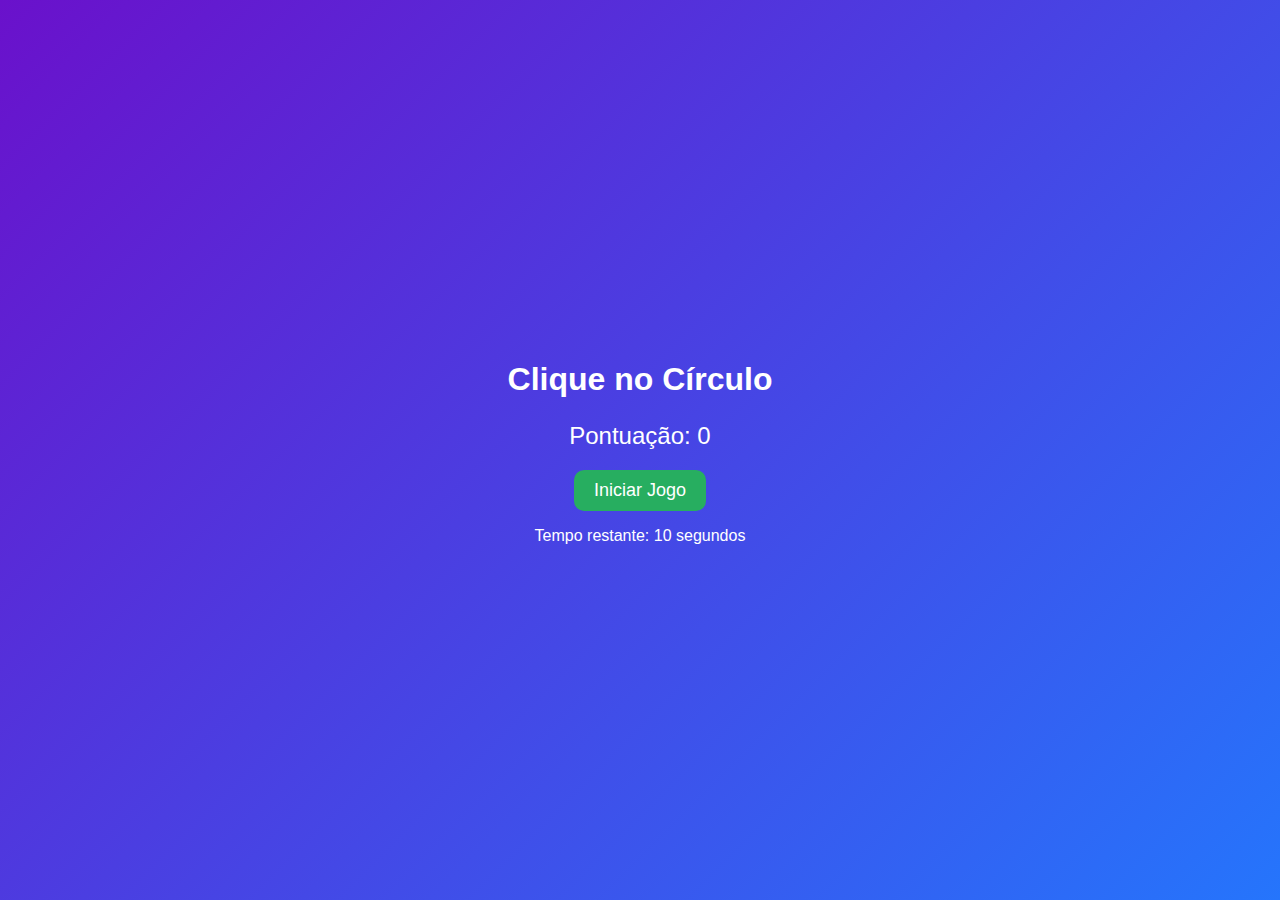
<file: index.html>
<!DOCTYPE html>
<html lang="pt-BR">
<head>
  <meta charset="UTF-8">
  <meta name="viewport" content="width=device-width, initial-scale=1.0">
  <title>Jogo Simples - Clique no Círculo</title>
  <link rel="stylesheet" href="style.css">
</head>
<body>
  <div class="game-container">
    <h1>Clique no Círculo</h1>
    <p class="score">Pontuação: <span id="score">0</span></p>
    <button class="start-button" onclick="startGame()">Iniciar Jogo</button>
    <div class="circle hidden" id="circle" onclick="increaseScore()"></div>
    <p id="timer">Tempo restante: 10 segundos</p>
  </div>
 <script src="main.js"></script>
</body>
</html>
</file>
<file: style.css>
body {
    margin: 0;
    padding: 0;
    display: flex;
    justify-content: center;
    align-items: center;
    height: 100vh;
    background: linear-gradient(135deg, #6a11cb, #2575fc);
    font-family: 'Arial', sans-serif;
    color: white;
  }
  
  .game-container {
    text-align: center;
  }
  
  .circle {
    width: 50px;
    height: 50px;
    background-color: #e74c3c;
    border-radius: 50%;
    position: absolute;
    cursor: pointer;
    transition: transform 0.2s;
  }
  
  .circle:active {
    transform: scale(1.2);
  }
  
  .score {
    font-size: 24px;
    margin-bottom: 20px;
  }
  
  .start-button {
    background: #27ae60;
    color: white;
    border: none;
    border-radius: 10px;
    padding: 10px 20px;
    font-size: 18px;
    cursor: pointer;
    transition: background 0.3s ease;
  }
  
  .start-button:hover {
    background: #219150;
  }
  
  .hidden {
    display: none;
  }
</file>
